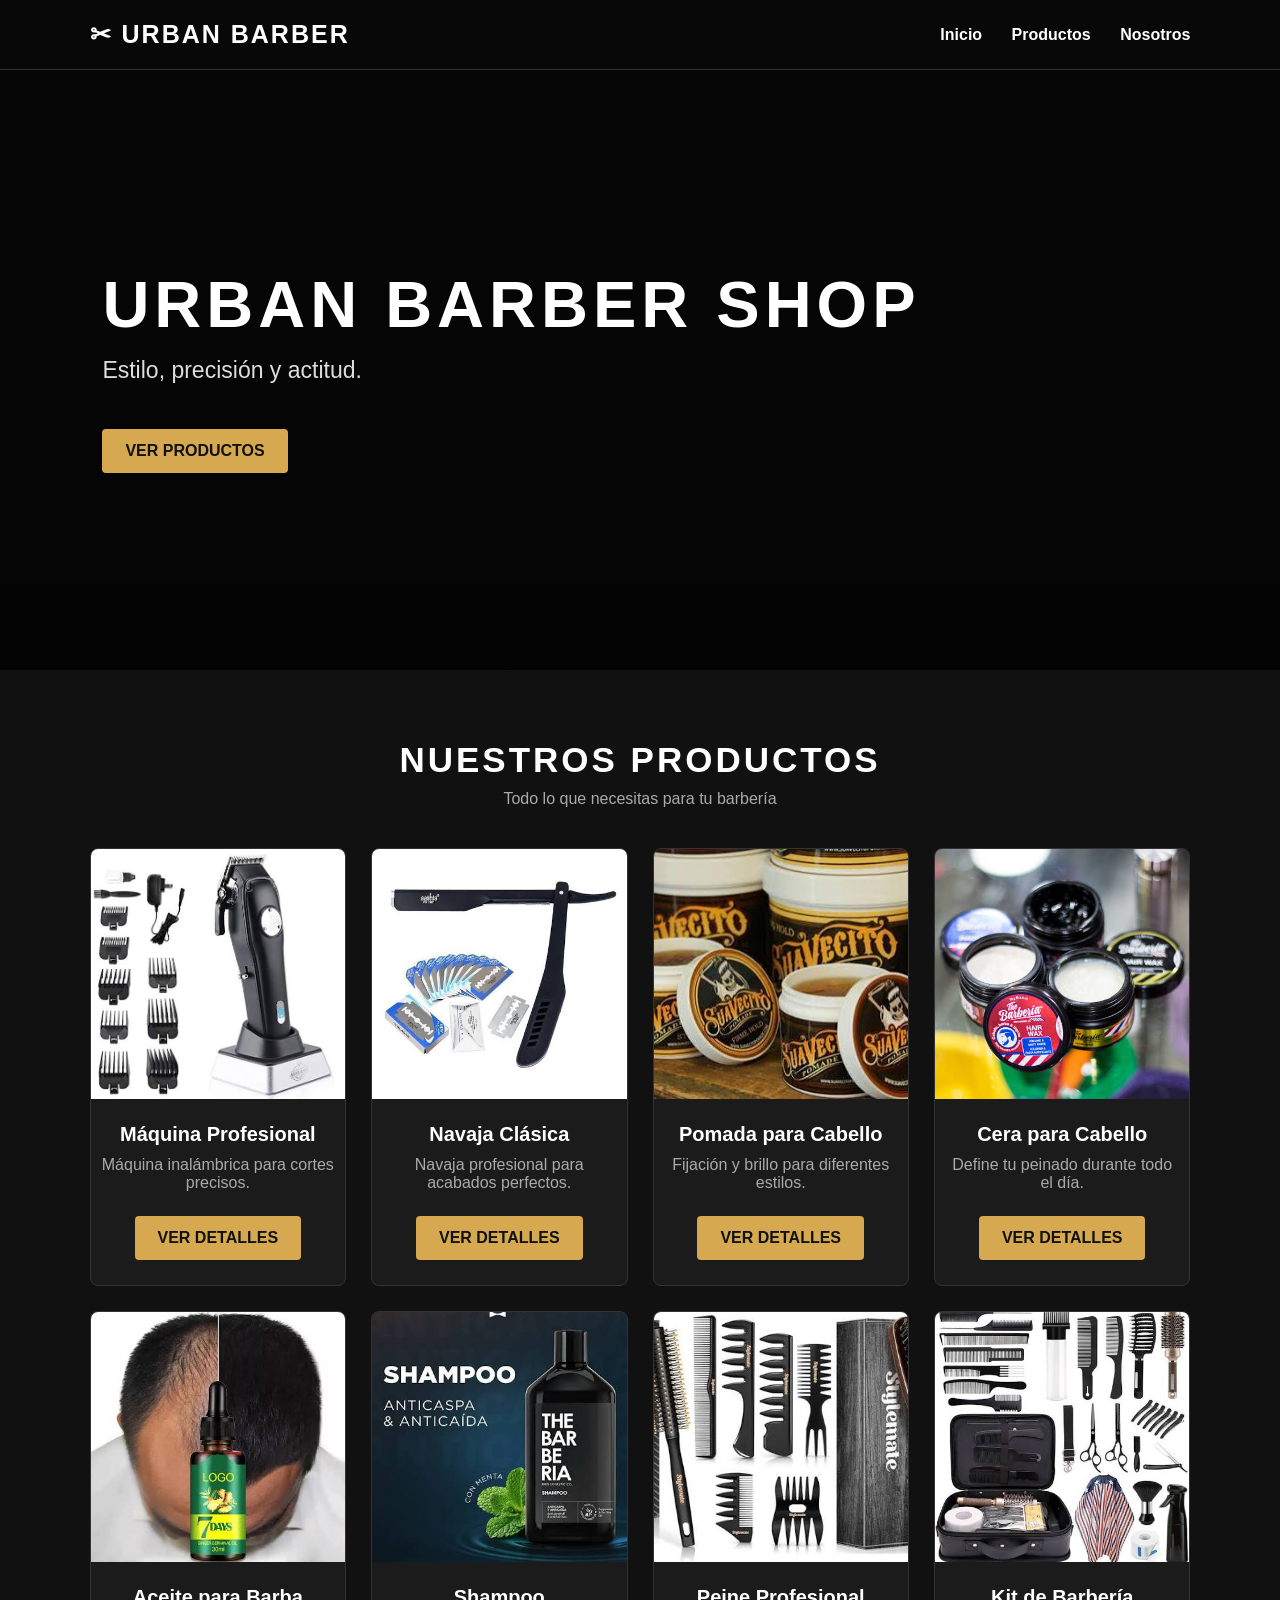
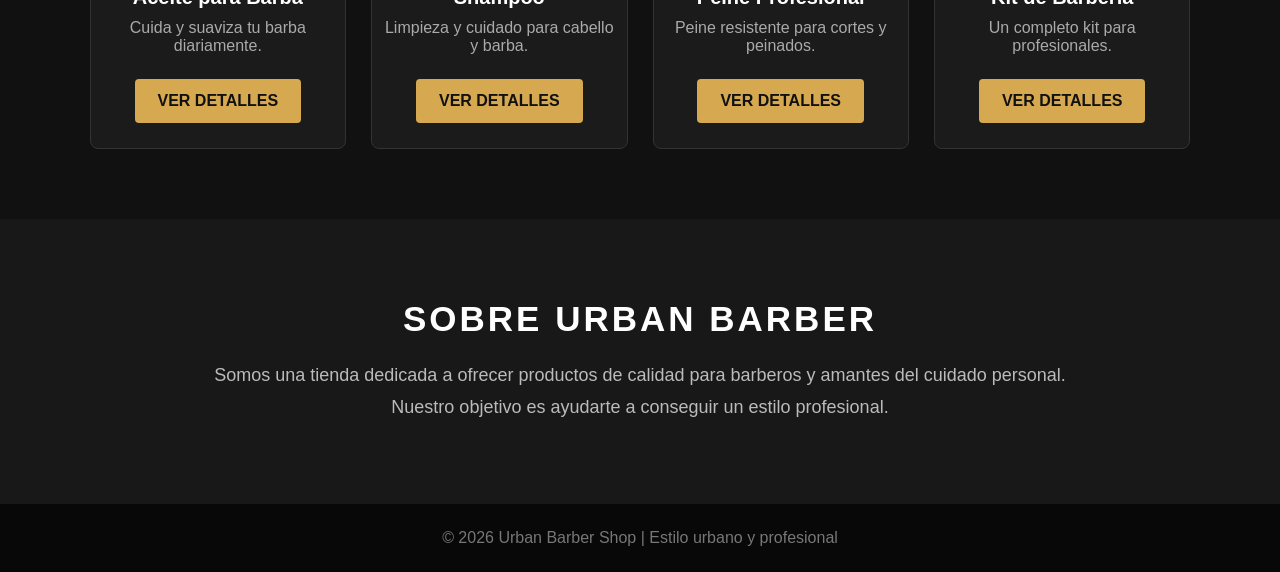
<file: index.html>
<!DOCTYPE html>
<html lang="es">
<head>
    <meta charset="UTF-8">
    <meta name="viewport" content="width=device-width, initial-scale=1.0">
    <title>Urban Barber Shop</title>
    <link rel="stylesheet" href="estilos.css">
</head>
<body>

<header>
    <div class="logo">✂ URBAN BARBER</div>
    <nav>
        <a href="index.html">Inicio</a>
        <a href="#productos">Productos</a>
        <a href="#nosotros">Nosotros</a>
    </nav>
</header>

<section class="hero">
    <div>
        <h1>URBAN BARBER SHOP</h1>
        <p>Estilo, precisión y actitud.</p>
        <a href="#productos" class="boton">VER PRODUCTOS</a>
    </div>
</section>

<section id="productos" class="seccion">
    <h2>NUESTROS PRODUCTOS</h2>
    <p class="subtitulo">Todo lo que necesitas para tu barbería</p>

    <div class="productos">

        <div class="tarjeta">
            <img src="maquina.jpg">
            <h3>Máquina Profesional</h3>
            <p>Máquina inalámbrica para cortes precisos.</p>
            <a href="maquina.html" class="boton">VER DETALLES</a>
        </div>

        <div class="tarjeta">
            <img src="navaja.jpg">
            <h3>Navaja Clásica</h3>
            <p>Navaja profesional para acabados perfectos.</p>
            <a href="navaja.html" class="boton">VER DETALLES</a>
        </div>

        <div class="tarjeta">
            <img src="pomada.jpg">
            <h3>Pomada para Cabello</h3>
            <p>Fijación y brillo para diferentes estilos.</p>
            <a href="pomada.html" class="boton">VER DETALLES</a>
        </div>

        <div class="tarjeta">
            <img src="cera.jpg">
            <h3>Cera para Cabello</h3>
            <p>Define tu peinado durante todo el día.</p>
            <a href="cera.html" class="boton">VER DETALLES</a>
        </div>

        <div class="tarjeta">
            <img src="aceite.jpg">
            <h3>Aceite para Barba</h3>
            <p>Cuida y suaviza tu barba diariamente.</p>
            <a href="aceite.html" class="boton">VER DETALLES</a>
        </div>

        <div class="tarjeta">
            <img src="shampo.jpg">
            <h3>Shampoo</h3>
            <p>Limpieza y cuidado para cabello y barba.</p>
            <a href="shampoo.html" class="boton">VER DETALLES</a>
        </div>

        <div class="tarjeta">
            <img src="peine.jpg">
            <h3>Peine Profesional</h3>
            <p>Peine resistente para cortes y peinados.</p>
            <a href="peine.html" class="boton">VER DETALLES</a>
        </div>

        <div class="tarjeta">
            <img src="kit.jpg">
            <h3>Kit de Barbería</h3>
            <p>Un completo kit para profesionales.</p>
            <a href="kit.html" class="boton">VER DETALLES</a>
        </div>

    </div>
</section>

<section id="nosotros" class="nosotros">
    <h2>SOBRE URBAN BARBER</h2>
    <p>
        Somos una tienda dedicada a ofrecer productos de calidad para
        barberos y amantes del cuidado personal. Nuestro objetivo es
        ayudarte a conseguir un estilo profesional.
    </p>
</section>

<footer>
    <p>© 2026 Urban Barber Shop | Estilo urbano y profesional</p>
</footer>

</body>
</html>
</file>
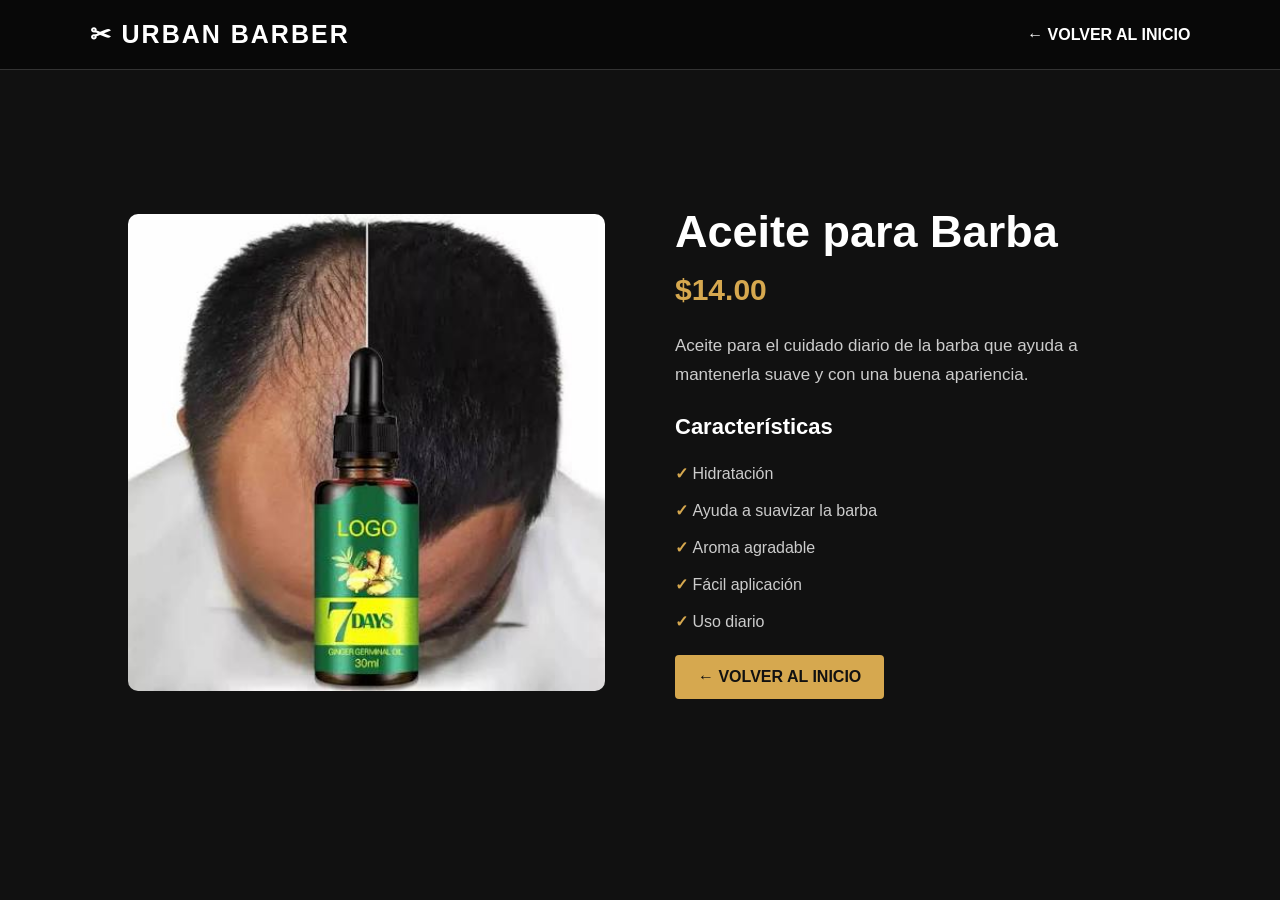
<file: aceite.html>
<!DOCTYPE html>
<html lang="es">
<head>
    <meta charset="UTF-8">
    <meta name="viewport" content="width=device-width, initial-scale=1.0">
    <title>Aceite para Barba</title>
    <link rel="stylesheet" href="estilos.css">
</head>
<body>

<header>
    <div class="logo">✂ URBAN BARBER</div>
    <a href="index.html" class="volver">← VOLVER AL INICIO</a>
</header>

<main class="detalle">

    <img src="aceite.jpg">

    <div class="informacion">
        <h1>Aceite para Barba</h1>
        <h2>$14.00</h2>

        <p>
            Aceite para el cuidado diario de la barba que ayuda
            a mantenerla suave y con una buena apariencia.
        </p>

        <h3>Características</h3>

        <ul>
            <li>Hidratación</li>
            <li>Ayuda a suavizar la barba</li>
            <li>Aroma agradable</li>
            <li>Fácil aplicación</li>
            <li>Uso diario</li>
        </ul>

        <a href="index.html" class="boton">← VOLVER AL INICIO</a>
    </div>

</main>

</body>
</html>
</file>
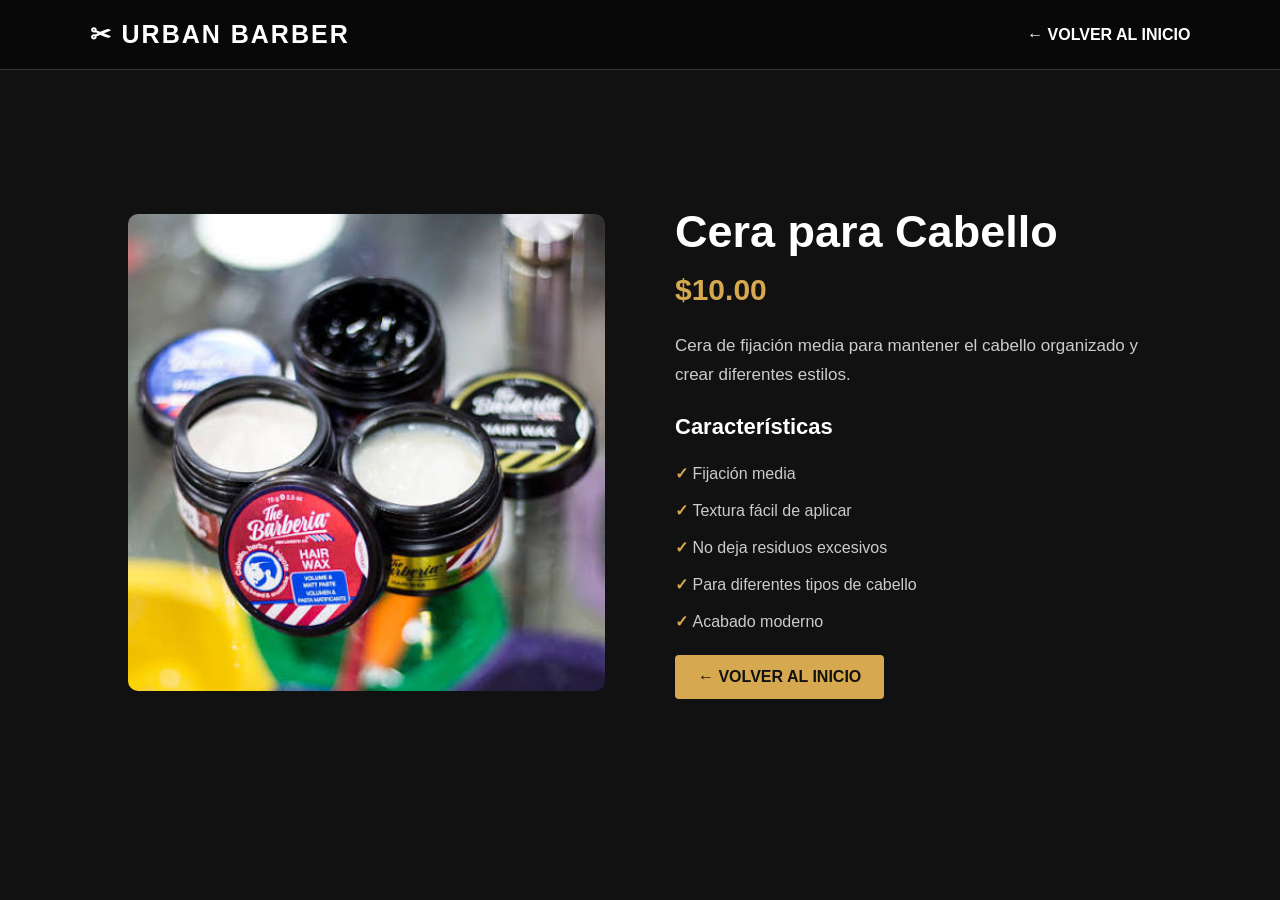
<file: cera.html>
<!DOCTYPE html>
<html lang="es">
<head>
    <meta charset="UTF-8">
    <meta name="viewport" content="width=device-width, initial-scale=1.0">
    <title>Cera para Cabello</title>
    <link rel="stylesheet" href="estilos.css">
</head>
<body>

<header>
    <div class="logo">✂ URBAN BARBER</div>
    <a href="index.html" class="volver">← VOLVER AL INICIO</a>
</header>

<main class="detalle">

    <img src="cera.jpg">

    <div class="informacion">
        <h1>Cera para Cabello</h1>
        <h2>$10.00</h2>

        <p>
            Cera de fijación media para mantener el cabello
            organizado y crear diferentes estilos.
        </p>

        <h3>Características</h3>

        <ul>
            <li>Fijación media</li>
            <li>Textura fácil de aplicar</li>
            <li>No deja residuos excesivos</li>
            <li>Para diferentes tipos de cabello</li>
            <li>Acabado moderno</li>
        </ul>

        <a href="index.html" class="boton">← VOLVER AL INICIO</a>
    </div>

</main>

</body>
</html>
</file>
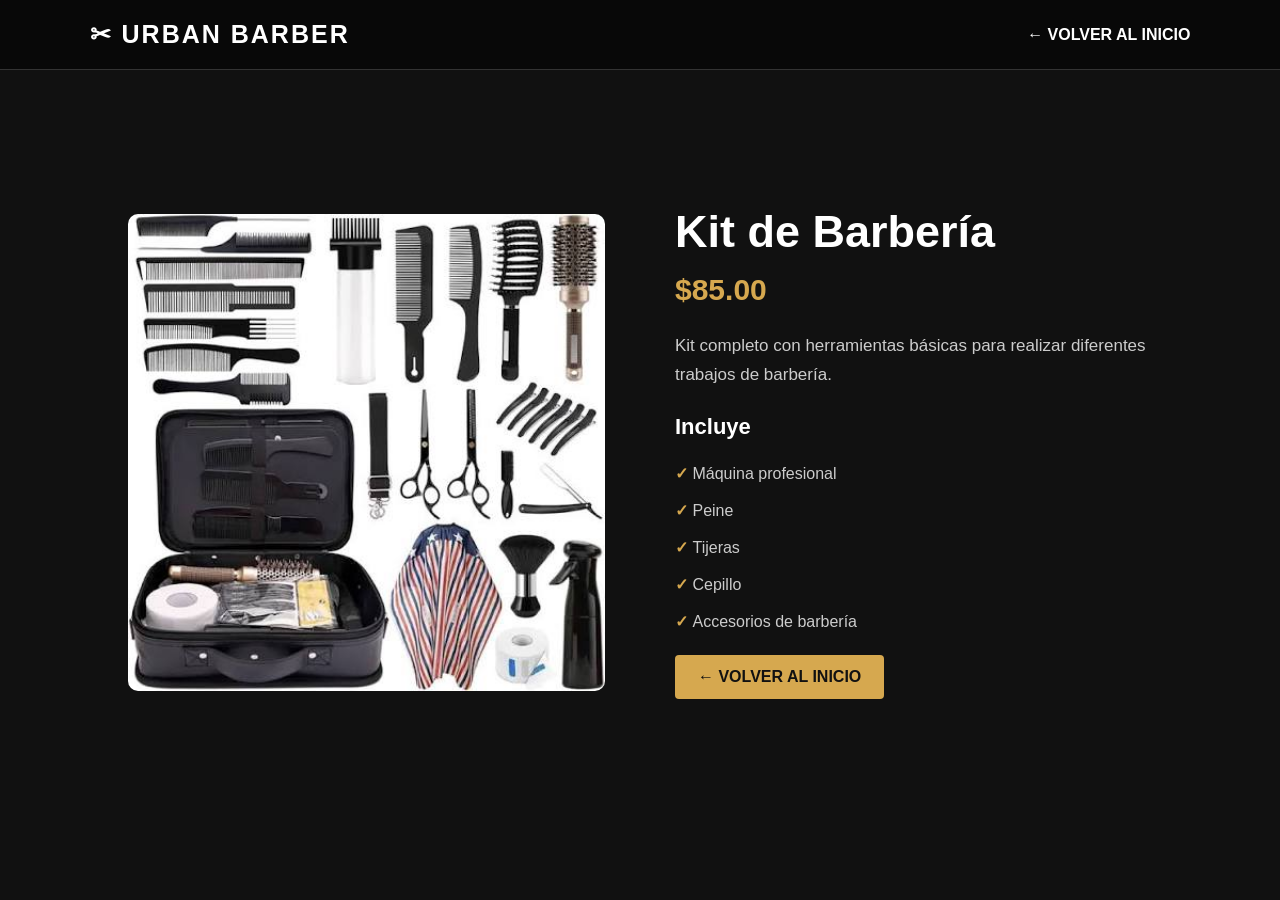
<file: kit.html>
<!DOCTYPE html>
<html lang="es">
<head>
    <meta charset="UTF-8">
    <meta name="viewport" content="width=device-width, initial-scale=1.0">
    <title>Kit de Barbería</title>
    <link rel="stylesheet" href="estilos.css">
</head>
<body>

<header>
    <div class="logo">✂ URBAN BARBER</div>
    <a href="index.html" class="volver">← VOLVER AL INICIO</a>
</header>

<main class="detalle">

    <img src="kit.jpg">

    <div class="informacion">
        <h1>Kit de Barbería</h1>
        <h2>$85.00</h2>

        <p>
            Kit completo con herramientas básicas para realizar
            diferentes trabajos de barbería.
        </p>

        <h3>Incluye</h3>

        <ul>
            <li>Máquina profesional</li>
            <li>Peine</li>
            <li>Tijeras</li>
            <li>Cepillo</li>
            <li>Accesorios de barbería</li>
        </ul>

        <a href="index.html" class="boton">← VOLVER AL INICIO</a>
    </div>

</main>

</body>
</html>
</file>
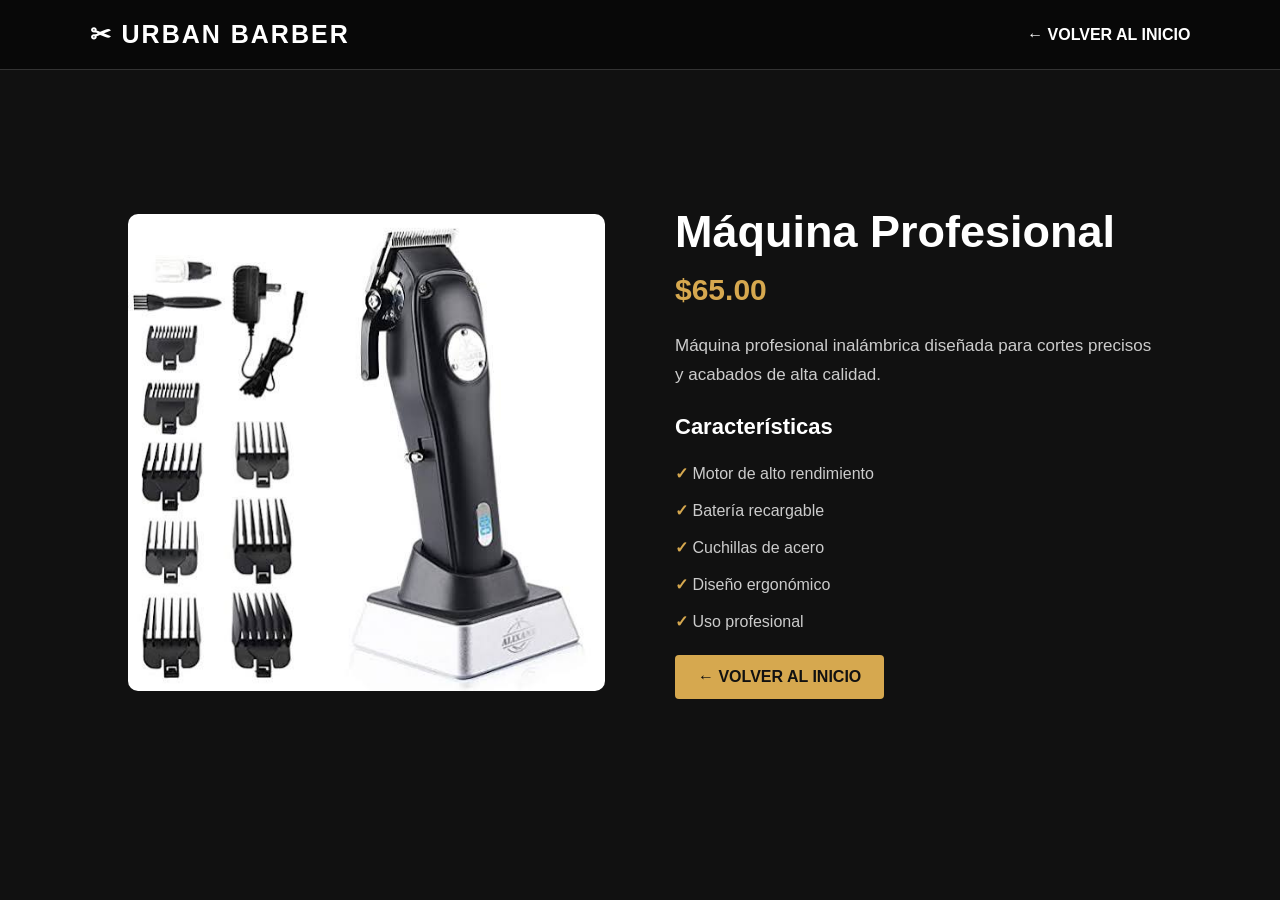
<file: maquina.html>
<!DOCTYPE html>
<html lang="es">
<head>
    <meta charset="UTF-8">
    <meta name="viewport" content="width=device-width, initial-scale=1.0">
    <title>Máquina Profesional</title>
    <link rel="stylesheet" href="estilos.css">
</head>
<body>

<header>
    <div class="logo">✂ URBAN BARBER</div>
    <a href="index.html" class="volver">← VOLVER AL INICIO</a>
</header>

<main class="detalle">

    <img src="maquina.jpg">

    <div class="informacion">
        <h1>Máquina Profesional</h1>
        <h2>$65.00</h2>

        <p>
            Máquina profesional inalámbrica diseñada para cortes
            precisos y acabados de alta calidad.
        </p>

        <h3>Características</h3>

        <ul>
            <li>Motor de alto rendimiento</li>
            <li>Batería recargable</li>
            <li>Cuchillas de acero</li>
            <li>Diseño ergonómico</li>
            <li>Uso profesional</li>
        </ul>

        <a href="index.html" class="boton">← VOLVER AL INICIO</a>
    </div>

</main>

</body>
</html>
</file>
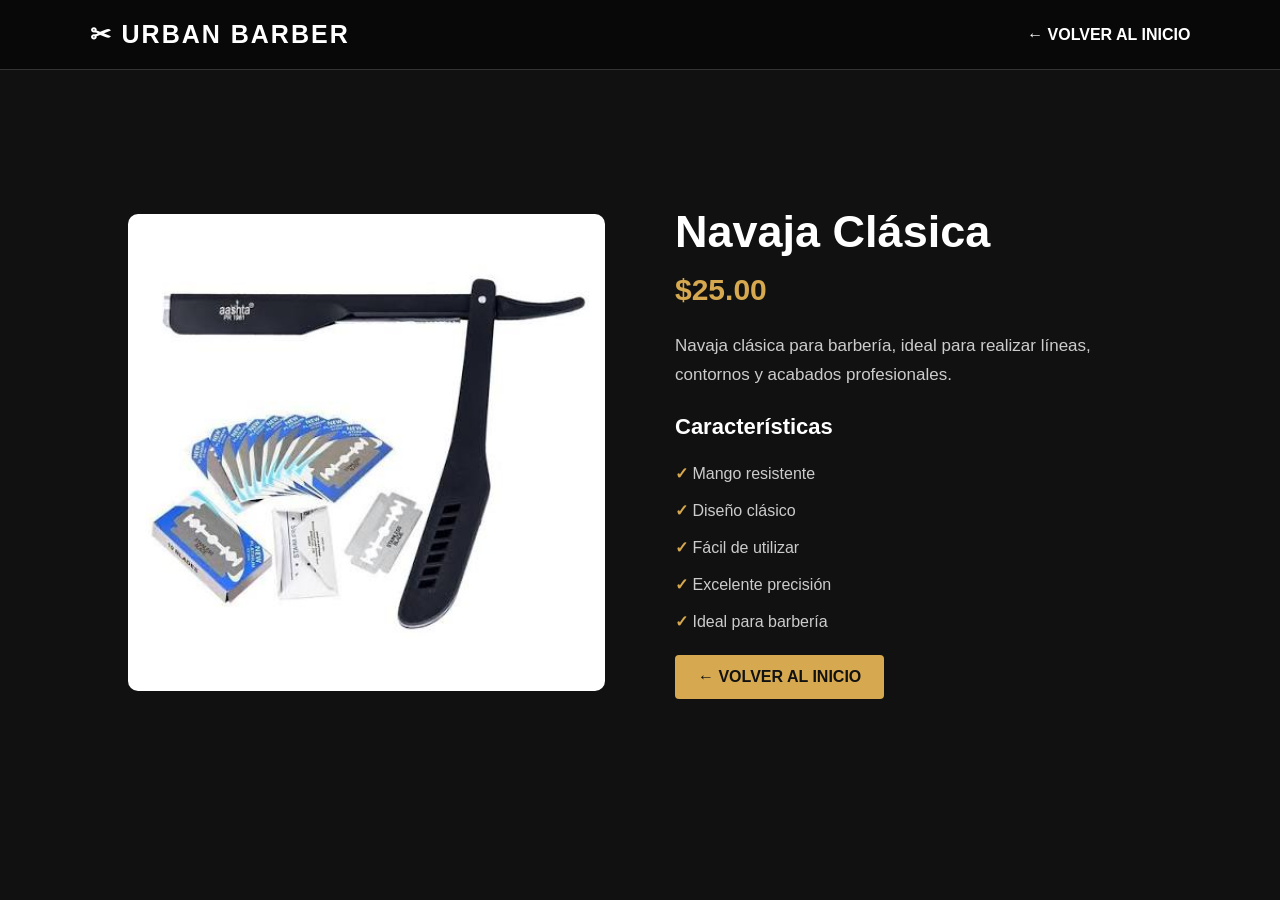
<file: navaja.html>
<!DOCTYPE html>
<html lang="es">
<head>
    <meta charset="UTF-8">
    <meta name="viewport" content="width=device-width, initial-scale=1.0">
    <title>Navaja Clásica</title>
    <link rel="stylesheet" href="estilos.css">
</head>
<body>

<header>
    <div class="logo">✂ URBAN BARBER</div>
    <a href="index.html" class="volver">← VOLVER AL INICIO</a>
</header>

<main class="detalle">

    <img src="navaja.jpg">

    <div class="informacion">
        <h1>Navaja Clásica</h1>
        <h2>$25.00</h2>

        <p>
            Navaja clásica para barbería, ideal para realizar
            líneas, contornos y acabados profesionales.
        </p>

        <h3>Características</h3>

        <ul>
            <li>Mango resistente</li>
            <li>Diseño clásico</li>
            <li>Fácil de utilizar</li>
            <li>Excelente precisión</li>
            <li>Ideal para barbería</li>
        </ul>

        <a href="index.html" class="boton">← VOLVER AL INICIO</a>
    </div>

</main>

</body>
</html>
</file>
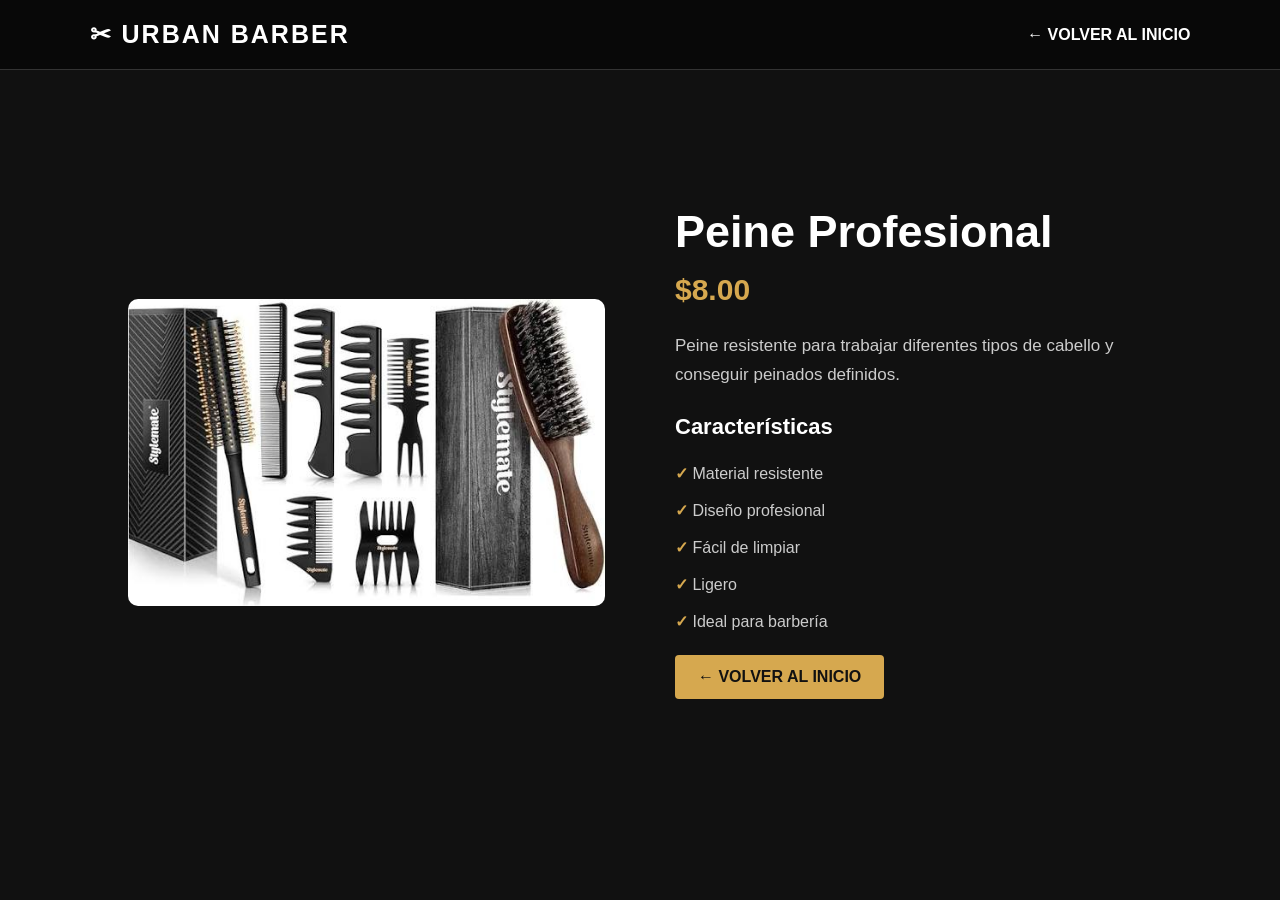
<file: peine.html>
<!DOCTYPE html>
<html lang="es">
<head>
    <meta charset="UTF-8">
    <meta name="viewport" content="width=device-width, initial-scale=1.0">
    <title>Peine Profesional</title>
    <link rel="stylesheet" href="estilos.css">
</head>
<body>

<header>
    <div class="logo">✂ URBAN BARBER</div>
    <a href="index.html" class="volver">← VOLVER AL INICIO</a>
</header>

<main class="detalle">

    <img src="peine.jpg">

    <div class="informacion">
        <h1>Peine Profesional</h1>
        <h2>$8.00</h2>

        <p>
            Peine resistente para trabajar diferentes tipos de
            cabello y conseguir peinados definidos.
        </p>

        <h3>Características</h3>

        <ul>
            <li>Material resistente</li>
            <li>Diseño profesional</li>
            <li>Fácil de limpiar</li>
            <li>Ligero</li>
            <li>Ideal para barbería</li>
        </ul>

        <a href="index.html" class="boton">← VOLVER AL INICIO</a>
    </div>

</main>

</body>
</html>
</file>
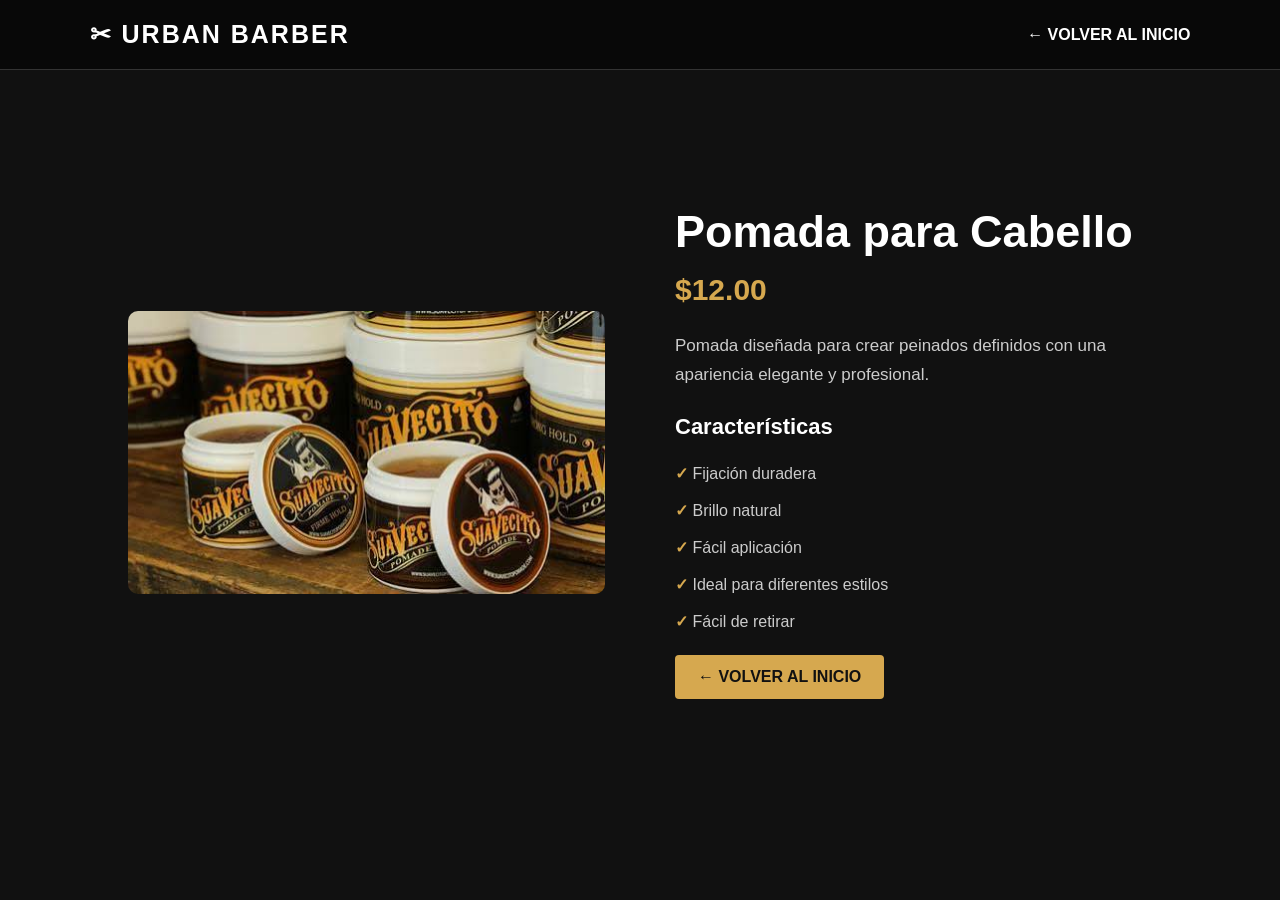
<file: pomada.html>
<!DOCTYPE html>
<html lang="es">
<head>
    <meta charset="UTF-8">
    <meta name="viewport" content="width=device-width, initial-scale=1.0">
    <title>Pomada para Cabello</title>
    <link rel="stylesheet" href="estilos.css">
</head>
<body>

<header>
    <div class="logo">✂ URBAN BARBER</div>
    <a href="index.html" class="volver">← VOLVER AL INICIO</a>
</header>

<main class="detalle">

    <img src="pomada.jpg">

    <div class="informacion">
        <h1>Pomada para Cabello</h1>
        <h2>$12.00</h2>

        <p>
            Pomada diseñada para crear peinados definidos con
            una apariencia elegante y profesional.
        </p>

        <h3>Características</h3>

        <ul>
            <li>Fijación duradera</li>
            <li>Brillo natural</li>
            <li>Fácil aplicación</li>
            <li>Ideal para diferentes estilos</li>
            <li>Fácil de retirar</li>
        </ul>

        <a href="index.html" class="boton">← VOLVER AL INICIO</a>
    </div>

</main>

</body>
</html>
</file>
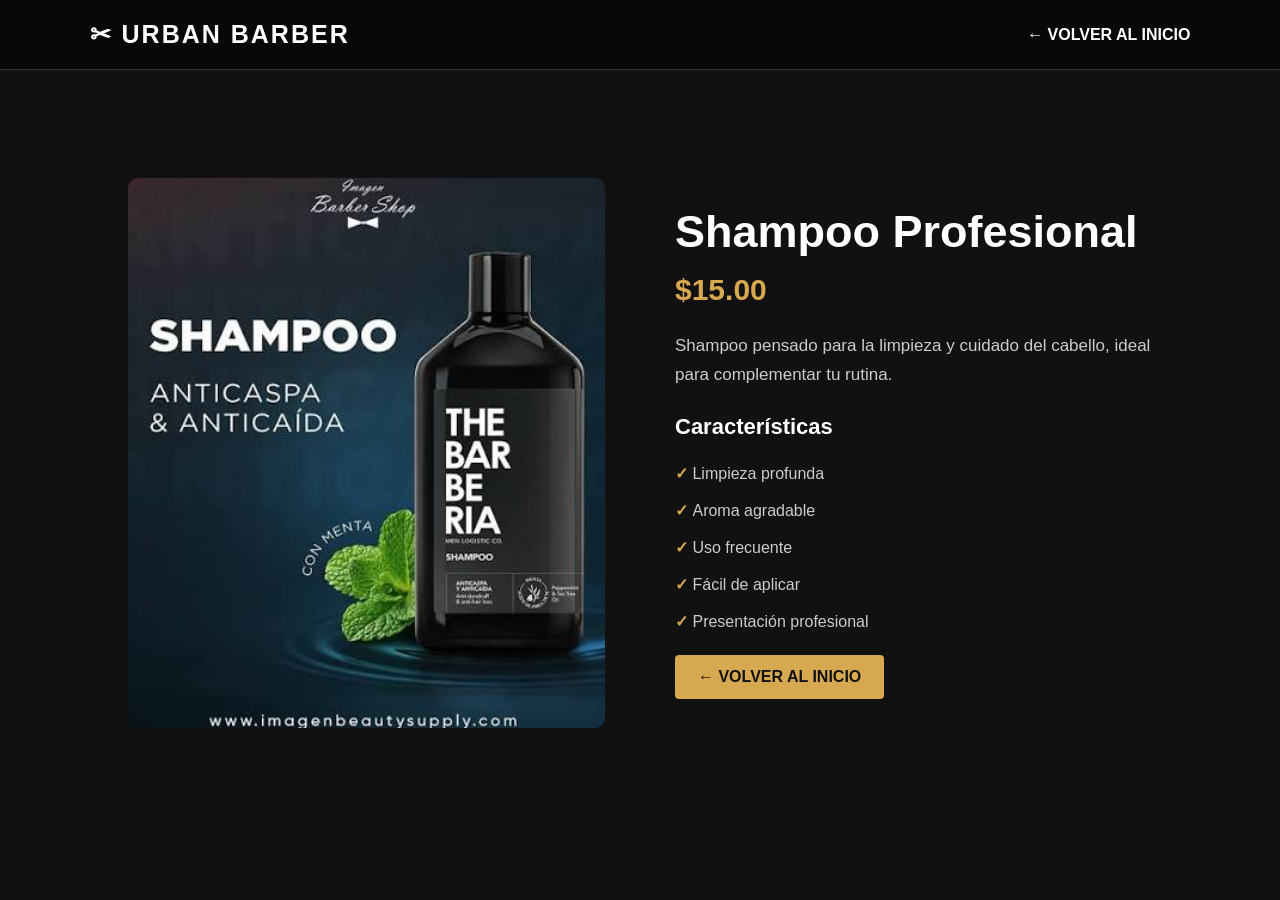
<file: shampoo.html>
<!DOCTYPE html>
<html lang="es">
<head>
    <meta charset="UTF-8">
    <meta name="viewport" content="width=device-width, initial-scale=1.0">
    <title>Shampoo</title>
    <link rel="stylesheet" href="estilos.css">
</head>
<body>

<header>
    <div class="logo">✂ URBAN BARBER</div>
    <a href="index.html" class="volver">← VOLVER AL INICIO</a>
</header>

<main class="detalle">

    <img src="shampo.jpg">

    <div class="informacion">
        <h1>Shampoo Profesional</h1>
        <h2>$15.00</h2>

        <p>
            Shampoo pensado para la limpieza y cuidado del
            cabello, ideal para complementar tu rutina.
        </p>

        <h3>Características</h3>

        <ul>
            <li>Limpieza profunda</li>
            <li>Aroma agradable</li>
            <li>Uso frecuente</li>
            <li>Fácil de aplicar</li>
            <li>Presentación profesional</li>
        </ul>

        <a href="index.html" class="boton">← VOLVER AL INICIO</a>
    </div>

</main>

</body>
</html>
</file>
<file: estilos.css>
* {
    margin: 0;
    padding: 0;
    box-sizing: border-box;
}

body {
    font-family: Arial, Helvetica, sans-serif;
    background: #111;
    color: white;
}

/* HEADER */

header {
    background: #080808;
    padding: 20px 7%;
    display: flex;
    justify-content: space-between;
    align-items: center;
    border-bottom: 1px solid #333;
}

.logo {
    font-size: 25px;
    font-weight: bold;
    letter-spacing: 2px;
}

nav a,
.volver {
    color: white;
    text-decoration: none;
    margin-left: 25px;
    font-weight: bold;
}

nav a:hover,
.volver:hover {
    color: #d6a84f;
}

/* HERO */

.hero {
    min-height: 600px;
    display: flex;
    align-items: center;
    padding: 80px 8%;
    background:
        linear-gradient(rgba(0,0,0,.65), rgba(0,0,0,.75)),
        url("https://images.unsplash.com/photo-1503951914875-452162b0f3f1?auto=format&fit=crop&w=1600&q=80");

    background-size: cover;
    background-position: center;
}

.hero h1 {
    font-size: 65px;
    letter-spacing: 5px;
    margin-bottom: 15px;
}

.hero p {
    font-size: 23px;
    margin-bottom: 30px;
    color: #ddd;
}

/* BOTONES */

.boton {
    display: inline-block;
    background: #d6a84f;
    color: #111;
    text-decoration: none;
    padding: 13px 23px;
    margin-top: 15px;
    font-weight: bold;
    border-radius: 4px;
    transition: .3s;
}

.boton:hover {
    background: white;
    transform: translateY(-2px);
}

/* PRODUCTOS */

.seccion {
    padding: 70px 7%;
    text-align: center;
}

.seccion h2,
.nosotros h2 {
    font-size: 35px;
    letter-spacing: 3px;
}

.subtitulo {
    color: #aaa;
    margin: 10px 0 40px;
}

.productos {
    display: grid;
    grid-template-columns: repeat(4, 1fr);
    gap: 25px;
}

.tarjeta {
    background: #1b1b1b;
    border: 1px solid #333;
    border-radius: 8px;
    overflow: hidden;
    padding-bottom: 25px;
    transition: .3s;
}

.tarjeta:hover {
    transform: translateY(-8px);
    border-color: #d6a84f;
}

.tarjeta img {
    width: 100%;
    height: 250px;
    object-fit: cover;
}

.tarjeta h3 {
    margin: 20px 10px 10px;
    font-size: 20px;
}

.tarjeta p {
    color: #aaa;
    min-height: 45px;
    padding: 0 10px;
}

/* NOSOTROS */

.nosotros {
    padding: 80px 15%;
    text-align: center;
    background: #181818;
}

.nosotros p {
    color: #bbb;
    line-height: 1.8;
    margin-top: 20px;
    font-size: 18px;
}

/* DETALLE */

.detalle {
    min-height: 85vh;
    padding: 80px 10%;
    display: grid;
    grid-template-columns: 1fr 1fr;
    gap: 70px;
    align-items: center;
}

.detalle > img {
    width: 100%;
    max-height: 550px;
    object-fit: cover;
    border-radius: 10px;
}

.informacion h1 {
    font-size: 45px;
    margin-bottom: 15px;
}

.informacion h2 {
    color: #d6a84f;
    font-size: 30px;
    margin-bottom: 25px;
}

.informacion p {
    color: #ccc;
    line-height: 1.7;
    font-size: 17px;
}

.informacion h3 {
    margin-top: 25px;
    margin-bottom: 15px;
    font-size: 22px;
}

.informacion ul {
    list-style: none;
}

.informacion li {
    padding: 9px 0;
    color: #ccc;
}

.informacion li::before {
    content: "✓ ";
    color: #d6a84f;
    font-weight: bold;
}

/* FOOTER */

footer {
    text-align: center;
    padding: 25px;
    background: #080808;
    color: #777;
}

/* RESPONSIVE */

@media (max-width: 1000px) {

    .productos {
        grid-template-columns: repeat(2, 1fr);
    }

    .hero h1 {
        font-size: 45px;
    }

    .detalle {
        grid-template-columns: 1fr;
    }
}

@media (max-width: 600px) {

    header {
        flex-direction: column;
        gap: 20px;
    }

    nav a {
        margin: 8px;
    }

    .productos {
        grid-template-columns: 1fr;
    }

    .hero {
        min-height: 500px;
    }

    .hero h1 {
        font-size: 35px;
    }

    .detalle {
        padding: 50px 6%;
    }

    .informacion h1 {
        font-size: 35px;
    }
}
</file>
